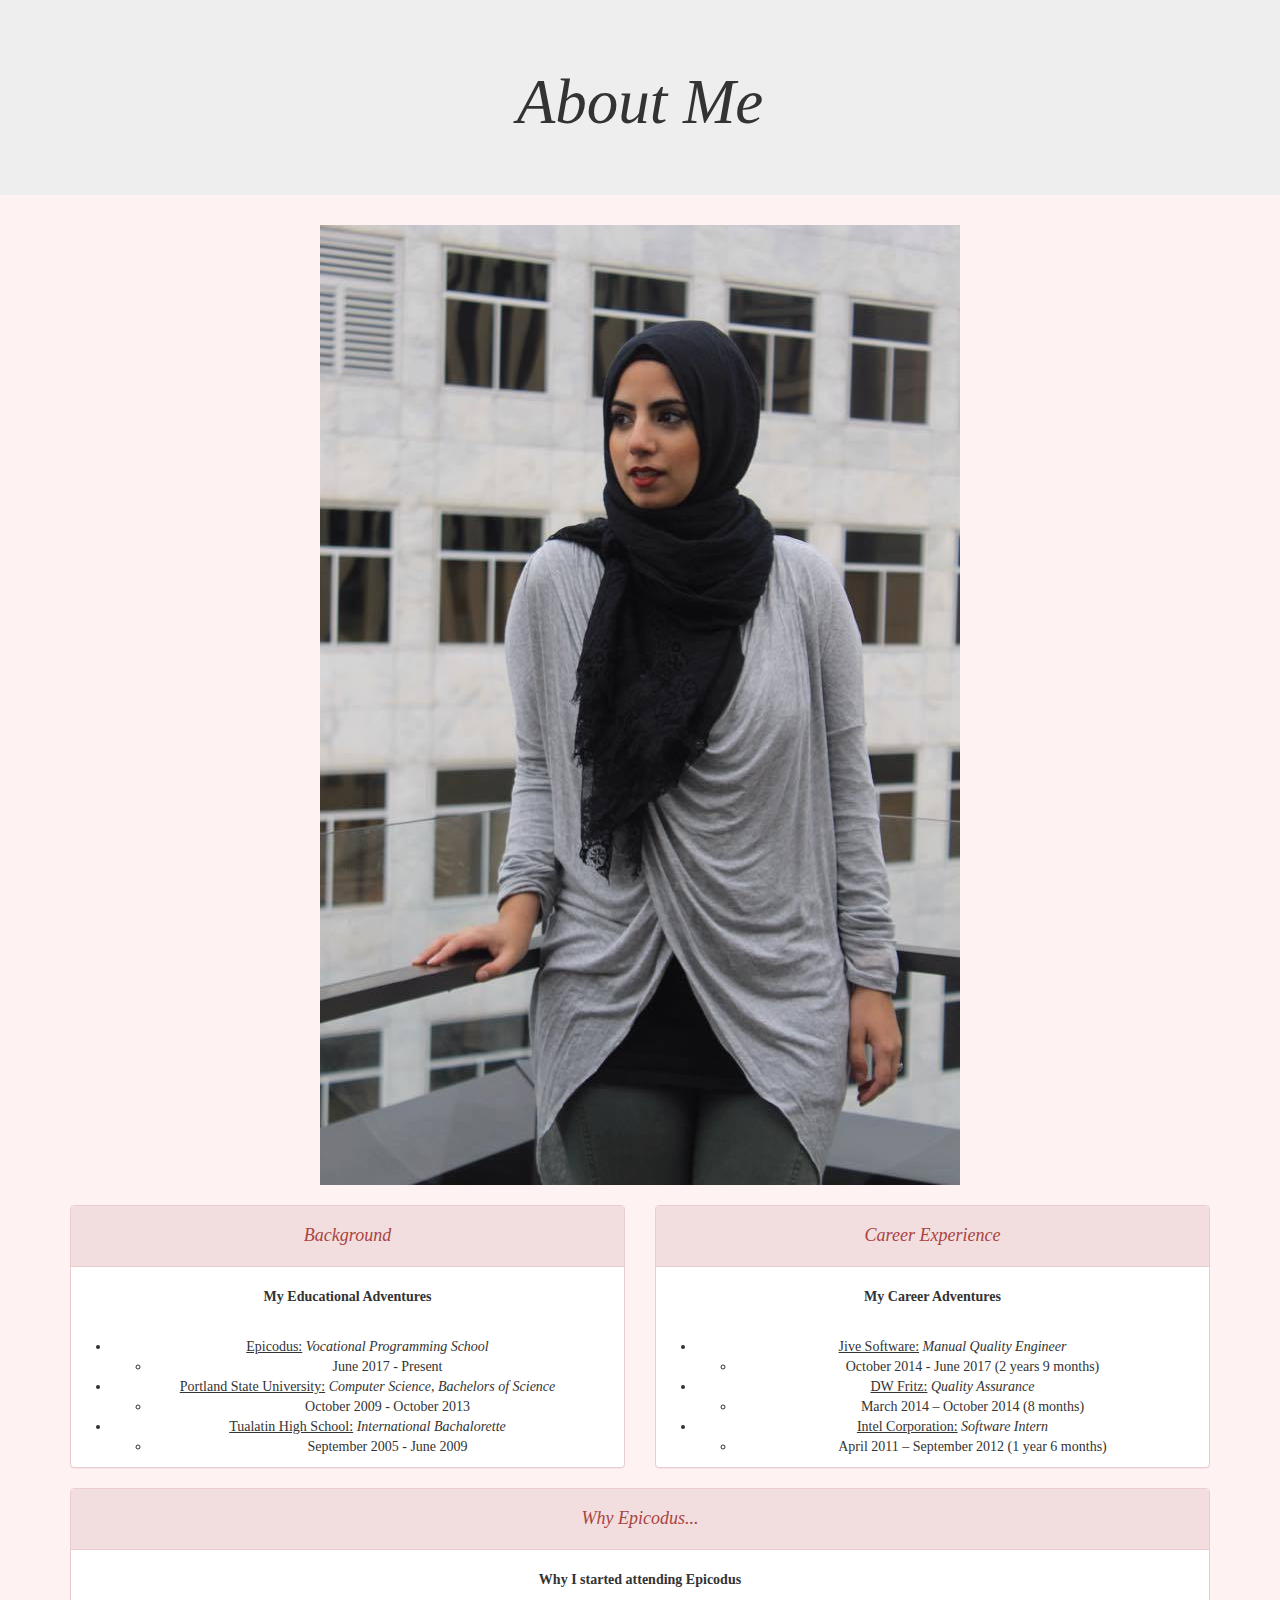
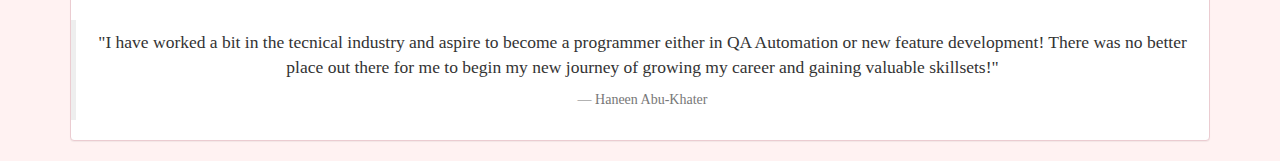
<file: about.html>
<!DOCTYPE html>
<html>
  <head>
    <link rel="stylesheet" href="css/bootstrap.css" type="text/css">
    <link rel="stylesheet" href="css/style.css" type="text/css">
    <meta charset="utf-8">
    <title>About Me</title>
  </head>
  <body>
    <div class="jumbotron">
        <h1><em>About Me</em></h1>
    </div>
    <span id="a"><img src="img/1.jpg" alt="Haneen"></span>
    <br>
    <div id="aboutGrid"class="container">
      <div class="row">
        <div class="col-lg-6">
          <div class="panel panel-danger">
            <div class="panel-heading">
              <h4><em>Background</em></h4>
            </div>
            <span id= "epi1" class="container"><p><strong>My Educational Adventures</strong></p></span>
            <ul>
              <li><u>Epicodus:</u><em> Vocational Programming School</em></li>
              <ul>
                <li>June 2017 - Present</li>
              </ul>
              <li><u>Portland State University:</u><em> Computer Science, Bachelors of Science</em></li>
              <ul>
                <li>October 2009 - October 2013</li>
              </ul>
              <li><u>Tualatin High School:</u><em> International Bachalorette</em></li>
              <ul>
                <li>September 2005 - June 2009</li>
              </ul>
            </ul>
          </div>
        </div>
        <div class="col-lg-6">
          <div class="panel panel-danger">
            <div class="panel-heading">
              <h4><em>Career Experience</em></h4>
            </div>
            <span id= "epi1" class="container"><p><strong>My Career Adventures</strong></p></span>
            <ul>
              <li><u>Jive Software:</u><em> Manual Quality Engineer</em></li>
              <ul>
                <li>October 2014 - June 2017 (2 years 9 months)</li>
              </ul>
              <li><u>DW Fritz:</u><em> Quality Assurance</em></li>
              <ul>
                <li>March 2014 – October 2014 (8 months)</li>
              </ul>
              <li><u>Intel Corporation:</u><em> Software Intern</em></li>
              <ul>
                <li>April 2011 – September 2012 (1 year 6 months)</li>
              </ul>
            </ul>
          </div>
        </div>
      </div>
      <div class="row">
        <div class="col-lg-12">
          <div class="panel panel-danger">
            <div class="panel-heading">
              <h4><em>Why Epicodus...</em></h4>
            </div>
            <span id= "epi1" class="container"><p><strong>Why I started attending Epicodus</strong></p></span>
            <blockquote cite="http://">
              <!-- <span id= "epi1" class="container">--><p>"I have worked a bit in the tecnical industry and aspire to become a programmer either in QA Automation or new feature development! There was no better place out there for me to begin my new journey of growing my career and gaining valuable skillsets!"</p><!--</span>-->
              <footer>Haneen Abu-Khater</footer>
            </blockquote>
          </div>
        </div>
      </div>
    </div>
  </body>
</html>
</file>
<file: css/style.css>
body{
  background-color: #fff2f2;
  font-family: Georgia;
  text-align: center;
}
img{
  display: block;
  margin: auto;
}
h1{

  font-size: 50px;
}
.col-md-3 ol{
  text-align: left;
}
#mySidenav{
  background-color: #f9cccc;
  float: left;
  width: 12%;
  padding-bottom: 26%;
  padding-top: 20px;
  padding-left: 30px;
  position: fixed;
  /*padding-right: 40px;*/
}
#mySidenav img{
  float: left;
  padding-right: 30px;
  padding-bottom: 8px;
}
#nameContainer{
  /*width: 90%;*/
  text-align: center;
  /*margin-left: 40px;*/
}
#projGrid{
  /*padding-right: 30px;*/
  float: center;
  padding-top: 20px;
  /*align-self: end;*/
}
</file>
